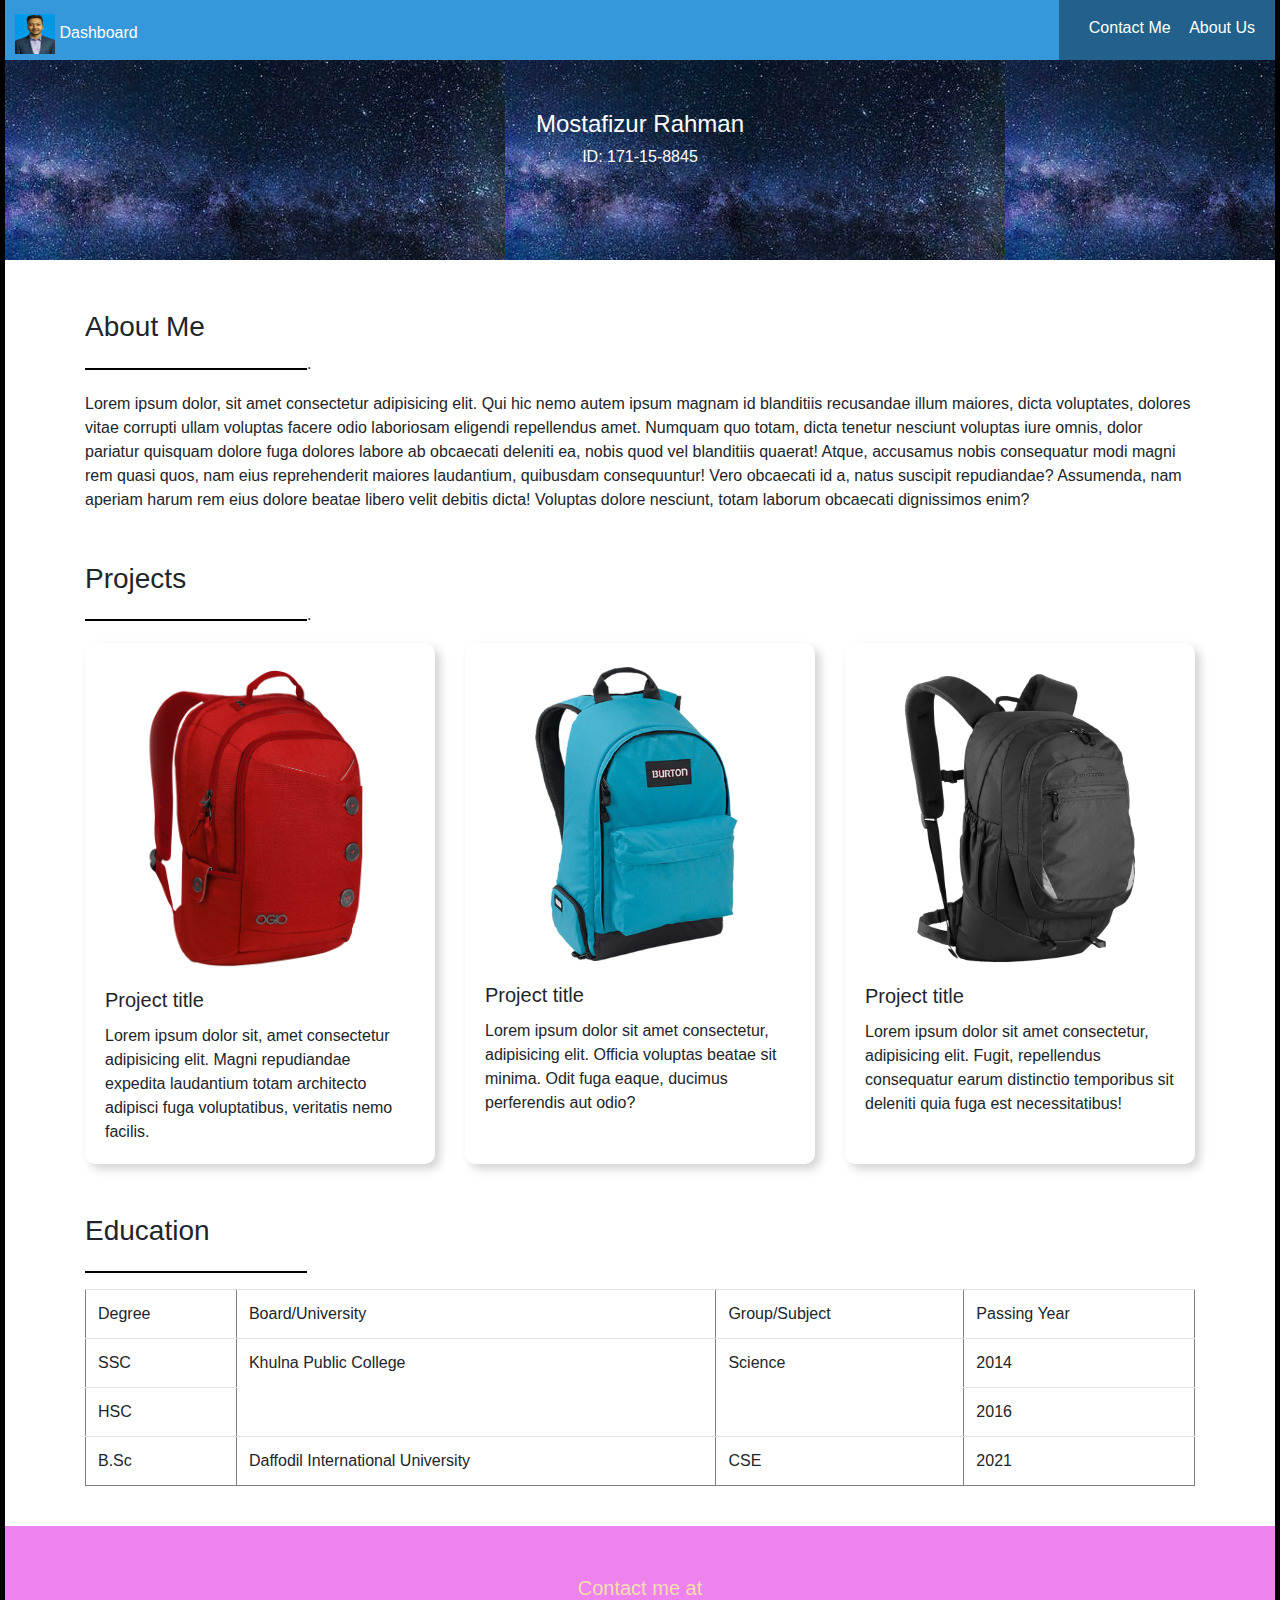
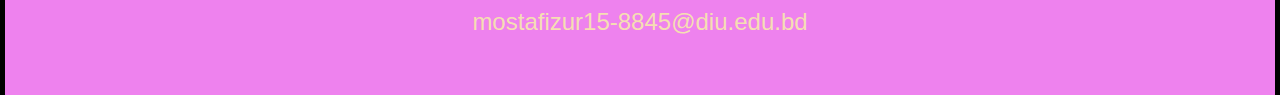
<file: index.html>
<!DOCTYPE html>
<html lang="en">
<head>
    <meta charset="UTF-8">
    <meta name="viewport" content="width=device-width, initial-scale=1.0">
    <link rel="stylesheet" href="https://stackpath.bootstrapcdn.com/bootstrap/4.4.1/css/bootstrap.min.css" integrity="sha384-Vkoo8x4CGsO3+Hhxv8T/Q5PaXtkKtu6ug5TOeNV6gBiFeWPGFN9MuhOf23Q9Ifjh" crossorigin="anonymous">
    <link rel="stylesheet" href="style.css">

    <title>Document</title>
</head>
<body>

    
    <div>
        <div class="head"> 

            <div class="pic-me">
        
            
                 <a  href="" style="color: white;"><img src="images/me.png" style=" width:40px;height:40px; " alt" " > Dashboard</a>
            </div>
        
            <div> 
              <span class="text2" href="" >.</span>
          </div> 
        
                <div class="menu">
                    <a style="margin-left:10px;color:white; margin-right:15px" href="contact.html">Contact Me</a>
                    <a style="color: white;" href="about.html">About Us</a>
                </div>
        </div>  
    </div>
            

    <div class="div2">
        <h4>Mostafizur Rahman</h4>
        <h6>ID: 171-15-8845</h6>

    </div>
    <div class=" container div3" >
        <h3> About Me</h3>
        <hr color="black" style="width: 20%;">
        <p>.</p>
        
        <p>Lorem ipsum dolor, sit amet consectetur adipisicing elit. Qui hic nemo autem ipsum magnam id blanditiis recusandae illum maiores, dicta voluptates, dolores vitae corrupti ullam voluptas facere odio laboriosam eligendi repellendus amet. Numquam quo totam, dicta tenetur nesciunt voluptas iure omnis, dolor pariatur quisquam dolore fuga dolores labore ab obcaecati deleniti ea, nobis quod vel blanditiis quaerat! Atque, accusamus nobis consequatur modi magni rem quasi quos, nam eius reprehenderit maiores laudantium, quibusdam consequuntur! Vero obcaecati id a, natus suscipit repudiandae? Assumenda, nam aperiam harum rem eius dolore beatae libero velit debitis dicta! Voluptas dolore nesciunt, totam laborum obcaecati dignissimos enim?</p>

    </div>

    <div class="container div4">
        <h3>Projects</h3
            ><hr color="black" style="width: 20%;">
            <p>.</p>
        
        <div class="card-deck">
            <div class="card">
              <img src="images/bags/bag-1.png" class="card-img-top" alt="...">
              <div class="card-body">
                <h5 class="card-title">Project title</h5>
                <p class="card-text">Lorem ipsum dolor sit, amet consectetur adipisicing elit. Magni repudiandae expedita laudantium totam architecto adipisci fuga voluptatibus, veritatis nemo facilis.</p>
                
              </div>
            </div>
            <div class="card">
              <img src="images/bags/bag-2.png" class="card-img-top" alt="...">
              <div class="card-body">
                <h5 class="card-title">Project title</h5>
                <p class="card-text">Lorem ipsum dolor sit amet consectetur, adipisicing elit. Officia voluptas beatae sit minima. Odit fuga eaque, ducimus perferendis aut odio?</p>
                
              </div>
            </div>
            <div class="card">
              <img src="images/bags/bag-3.png" class="card-img-top" alt="...">
              <div class="card-body">
                <h5 class="card-title">Project title</h5>
                <p class="card-text">Lorem ipsum dolor sit amet consectetur, adipisicing elit. Fugit, repellendus consequatur earum distinctio temporibus sit deleniti quia fuga est necessitatibus!</p>
                
              </div>
            </div>
          </div>
    </div>

    <div class="container div5">
        <h3>Education</h3>
        <hr color="black" style="width: 20%;">
        
        <p></p>
        <p></p>
        <table class="table " border="1px">
            <tr>
            <td>Degree</td>
            <td>Board/University</td>
            <td>Group/Subject</td>
            <td>Passing Year</td>
            </tr>
            
            <tr>
            <td>SSC</td>
            <td rowspan= "2"> Khulna Public College</td>
            <td rowspan= " 2">Science</td>
            <td>2014</td>
            </tr>
            
            <tr>
            <td>HSC</td>
            <td>2016</td>
            </tr>
            
            <tr>
            <td>B.Sc</td>
            <td>Daffodil International University</td>
            <td>CSE</td>
            <td>2021</td>
            </tr>
            </table>
        

    </div>

    <div class="div6">
        <h5>Contact me at</h5>
        <h4>mostafizur15-8845@diu.edu.bd</h4>

    </div>

    




    <script src="https://code.jquery.com/jquery-3.4.1.slim.min.js" integrity="sha384-J6qa4849blE2+poT4WnyKhv5vZF5SrPo0iEjwBvKU7imGFAV0wwj1yYfoRSJoZ+n" crossorigin="anonymous"></script>
<script src="https://cdn.jsdelivr.net/npm/popper.js@1.16.0/dist/umd/popper.min.js" integrity="sha384-Q6E9RHvbIyZFJoft+2mJbHaEWldlvI9IOYy5n3zV9zzTtmI3UksdQRVvoxMfooAo" crossorigin="anonymous"></script>
<script src="https://stackpath.bootstrapcdn.com/bootstrap/4.4.1/js/bootstrap.min.js" integrity="sha384-wfSDF2E50Y2D1uUdj0O3uMBJnjuUD4Ih7YwaYd1iqfktj0Uod8GCExl3Og8ifwB6" crossorigin="anonymous"></script>
</body>
</html>
</file>
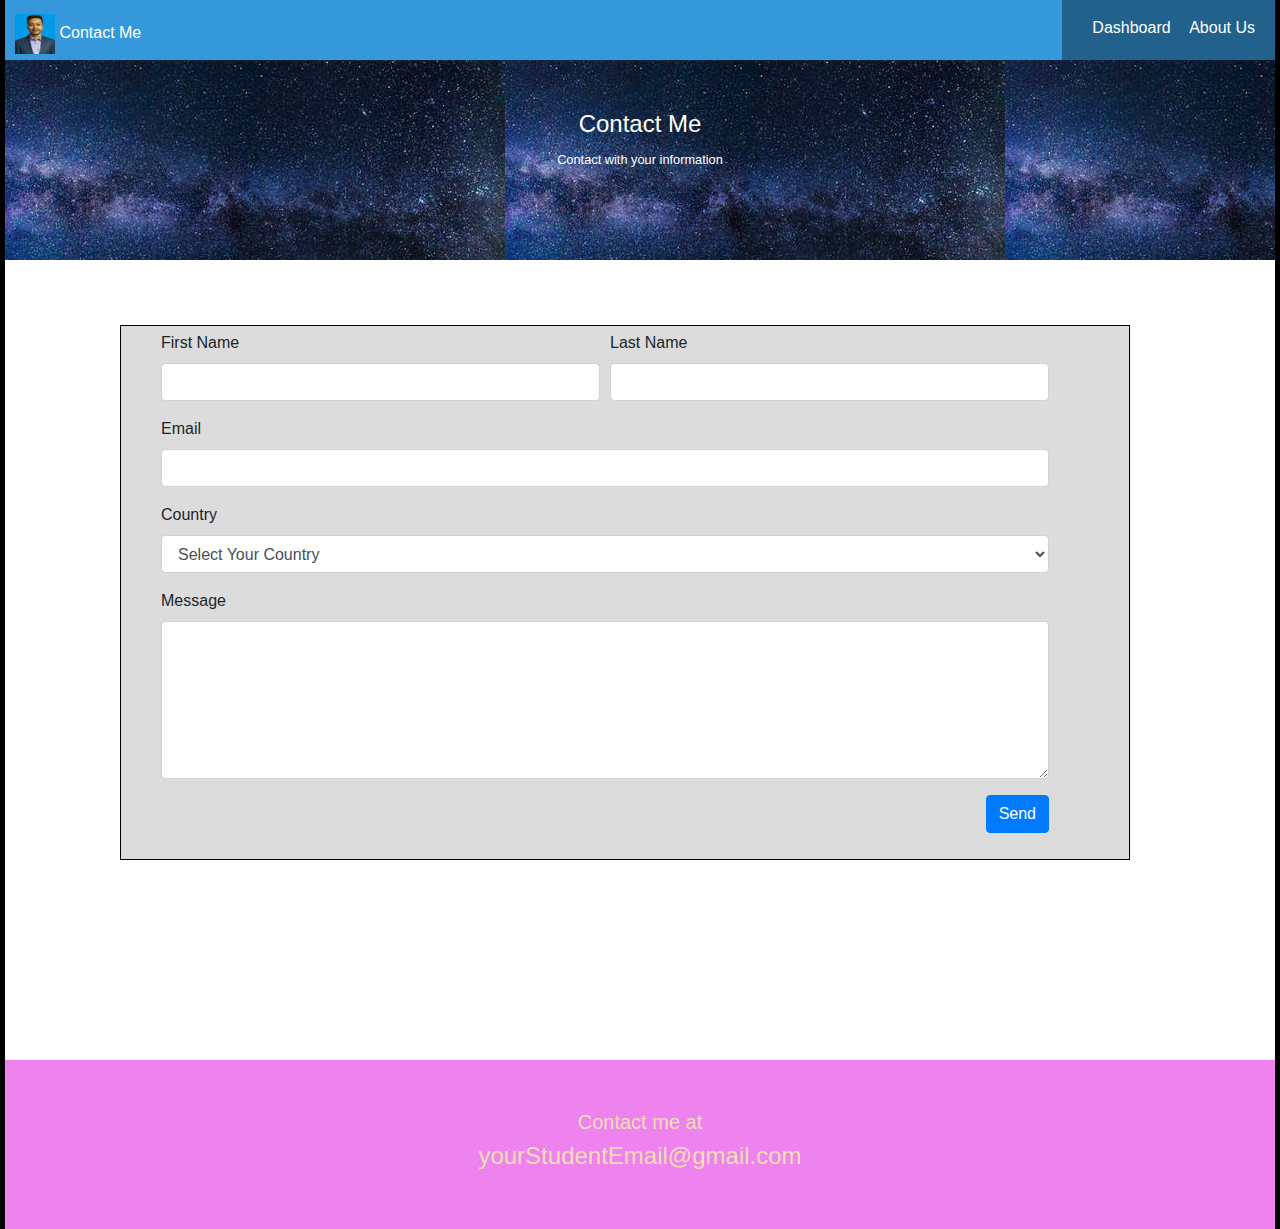
<file: contact.html>
<!DOCTYPE html>
<html lang="en">
<head>
    <meta charset="UTF-8">
    <meta name="viewport" content="width=device-width, initial-scale=1.0">
    <link rel="stylesheet" href="https://stackpath.bootstrapcdn.com/bootstrap/4.4.1/css/bootstrap.min.css" integrity="sha384-Vkoo8x4CGsO3+Hhxv8T/Q5PaXtkKtu6ug5TOeNV6gBiFeWPGFN9MuhOf23Q9Ifjh" crossorigin="anonymous">
    <link rel="stylesheet" href="style2.css">
    <title>Document</title>
</head>
<body>


  
  <div>
    <div class="head"> 

        <div class="pic-me">
    
        
             <a  href="contact.html" style="color: white;"><img src="images/me.png" style=" width:40px;height:40px; " alt" " > Contact Me</a>
        </div>
    
        <div> 
            <span class="text2" href="" >D</span>
        </div> 
    
            <div class="menu">
                <a  style="margin-left:10px; color: white; margin-right:15px" href="index.html">Dashboard</a>
                <a style="color: white;" href="">About Us</a>
            </div>
    </div>  
</div>
        

<div class="div2">
    <h4>Contact Me</h4>
    <small> Contact with your information</small>

</div>


<div class="container pdng2 ">
    <form class="pdng" method="POST" action="labFinal.php">
        <div class="form-row">
          <div class="form-group col-md-6">
            <label for="inputtext1">First Name</label>
            <input type="text" name="f_name" class="form-control" id="inputtex1t">
          </div>
          <div class="form-group col-md-6">
            <label for="inputtext2">Last Name</label>
            <input type="text" name="l_name" class="form-control" id="inputtext2">
          </div>
        </div>
        <div class="form-group">
          <label for="inputEmail4">Email</label>
          <input type="email" name="user_email" class="form-control" id="inputEmail4">
        </div>
        <div class="form-group">
          <label for="inputAddress2">Country</label>
          
          <select id="inputAddress2"  name="country_name" class="form-control">
            <option selected>Select Your Country</option>
            <option>Bangladesh</option>
            <option>Japan</option>
            <option value="">Others</option>
          </select>
        </div>
        <div class="form-group">
          <label for="exampleFormControlTextarea1">Message</label>
          <textarea name="message" class="form-control" id="exampleFormControlTextarea1" rows="6"></textarea>
        </div>
        
         
        <button style="float: right;" type="submit" class="btn btn-primary">Send</button>
        <div class="from-group">
          <label for=""></label>

        </div>
      </form>

    </div>


  </div>

  <div class="div6">
      <h5>Contact me at</h5>
      <h4>yourStudentEmail@gmail.com</h4>

  </div>




      <script src="https://code.jquery.com/jquery-3.4.1.slim.min.js" integrity="sha384-J6qa4849blE2+poT4WnyKhv5vZF5SrPo0iEjwBvKU7imGFAV0wwj1yYfoRSJoZ+n" crossorigin="anonymous"></script>
<script src="https://cdn.jsdelivr.net/npm/popper.js@1.16.0/dist/umd/popper.min.js" integrity="sha384-Q6E9RHvbIyZFJoft+2mJbHaEWldlvI9IOYy5n3zV9zzTtmI3UksdQRVvoxMfooAo" crossorigin="anonymous"></script>
<script src="https://stackpath.bootstrapcdn.com/bootstrap/4.4.1/js/bootstrap.min.js" integrity="sha384-wfSDF2E50Y2D1uUdj0O3uMBJnjuUD4Ih7YwaYd1iqfktj0Uod8GCExl3Og8ifwB6" crossorigin="anonymous"></script>
    
</body>
</html>
</file>
<file: style.css>
body{
    border-width: 0px 5px;
    border-style: solid;
    border-color: black;
}

.head{
width:100%;
height:60px;
background: #3498DB;
display: inline-block;

}
.pic-me{

float:left;
position: relative;
top: 50%;
transform: translateY(-40%);
margin-left: 10px;
}


.menu{
float:right;
position: relative;
top: 7%;
transform: translateY(-50%);

background-color:#21618C;
padding:20px;
}
.text2{
    color: #3498DB;
}

.text1{
color:white;
}

/*  */
.div2{
    background-image: url(images/download.jpeg);
    text-align: center;
    color: white; 
    height: 200px;
    padding: 50px 30px;
    margin-bottom: 50px;
}
hr{
    height: 1px;
    float: left;
    
}
.card{
    
    border: none;
    border-radius: 10px;
    box-shadow: 5px 5px 10px lightgray;
}
.div3,.div4{
    margin-bottom: 50px;
}
.div5{
    margin-bottom: 40px;
}
.div6{
    background-color: violet;
    padding:50px 50px ;
    color: wheat;
    text-align: center;
}
/* .container{

} */
</file>
<file: style2.css>
body{
    border-width: 0px 5px;
    border-style: solid;
    border-color: black;
}

.head{
width:100%;
height:60px;
background: #3498DB;
display: inline-block;

}
.pic-me{

float:left;
position: relative;
top: 50%;
transform: translateY(-40%);
margin-left: 10px;
}


.menu{
float:right;
position: relative;
top: 7%;
transform: translateY(-50%);

background-color:#21618C;
padding:20px;
}
.text2{
    color: #3498DB;
}

.text1{
color:white;
}


.div2{
    background-image: url(images/download.jpeg);
    text-align: center;
    color: white; 
    height: 200px;
    padding: 50px 30px;
    margin-bottom: 50px;
}
.pdng{
    padding: 5px 80px 40px 40px;
    border: 1px black;
    border-style: solid;
    background-color:gainsboro;
}
.pdng2{
     padding: 15px 80px 50px 50px; 
     margin-bottom: 150px;
    /* height: 10% 40% 20% 20%; */
}
.div6{
    background-color: violet;
    padding:50px 50px ;
    color: wheat;
    text-align: center;
}
</file>
